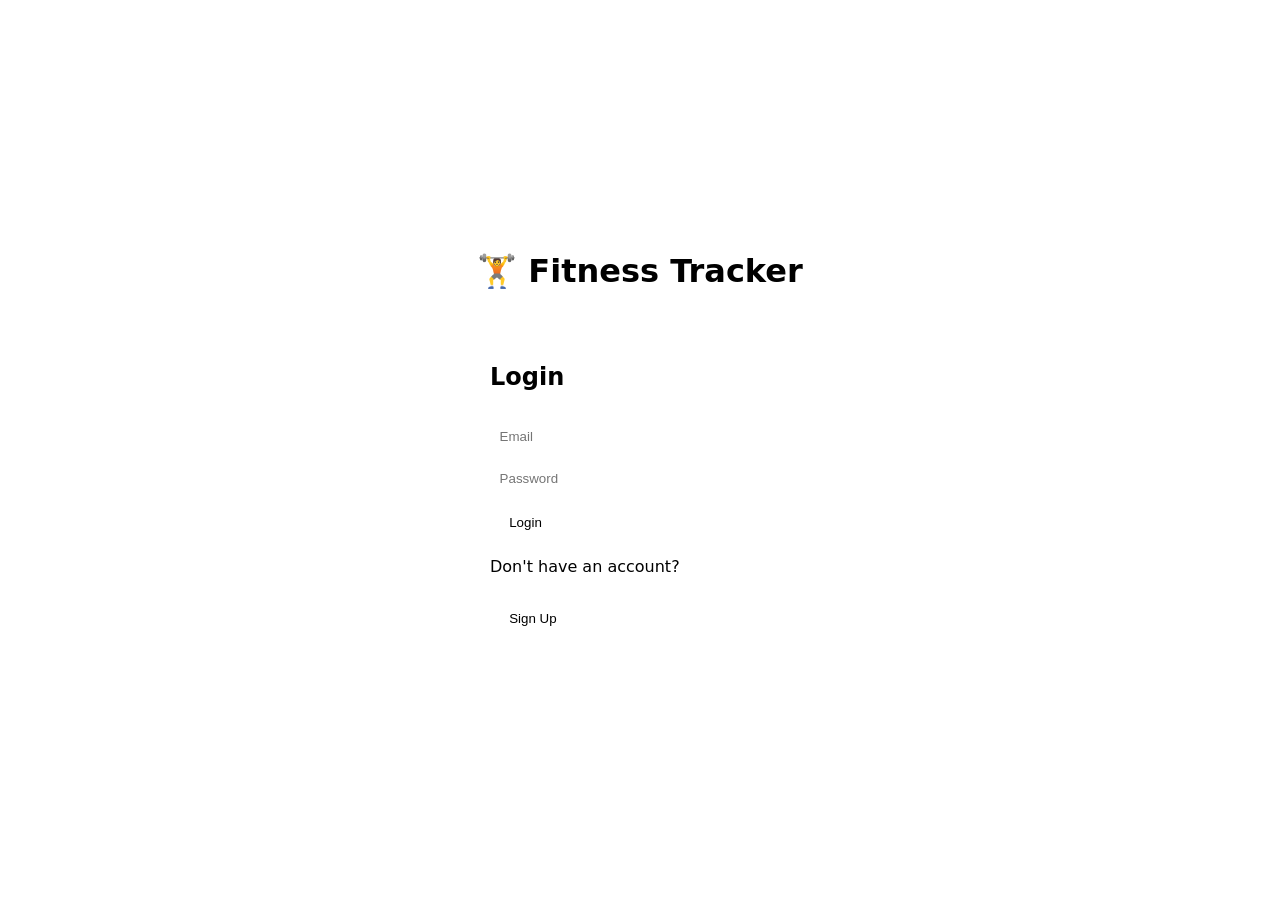
<file: index.html>
<!DOCTYPE html>
<html lang="en">
<head>
  <meta charset="UTF-8" />
  <meta name="viewport" content="width=device-width, initial-scale=1.0" />
  <title>Fitness Tracker - Login</title>
  <link rel="stylesheet" href="style.css" />
</head>
<body>
  <div class="auth-container">
    <h1>🏋️ Fitness Tracker</h1>
    <div class="auth-card">
      <h2>Login</h2>
      <input type="text" placeholder="Email" />
      <input type="password" placeholder="Password" />
      <button onclick="login()">Login</button>
      <p>Don't have an account?</p>
      <button class="secondary">Sign Up</button>
    </div>
  </div>

  <script src="app.js"></script>
</body>
</html>
</file>
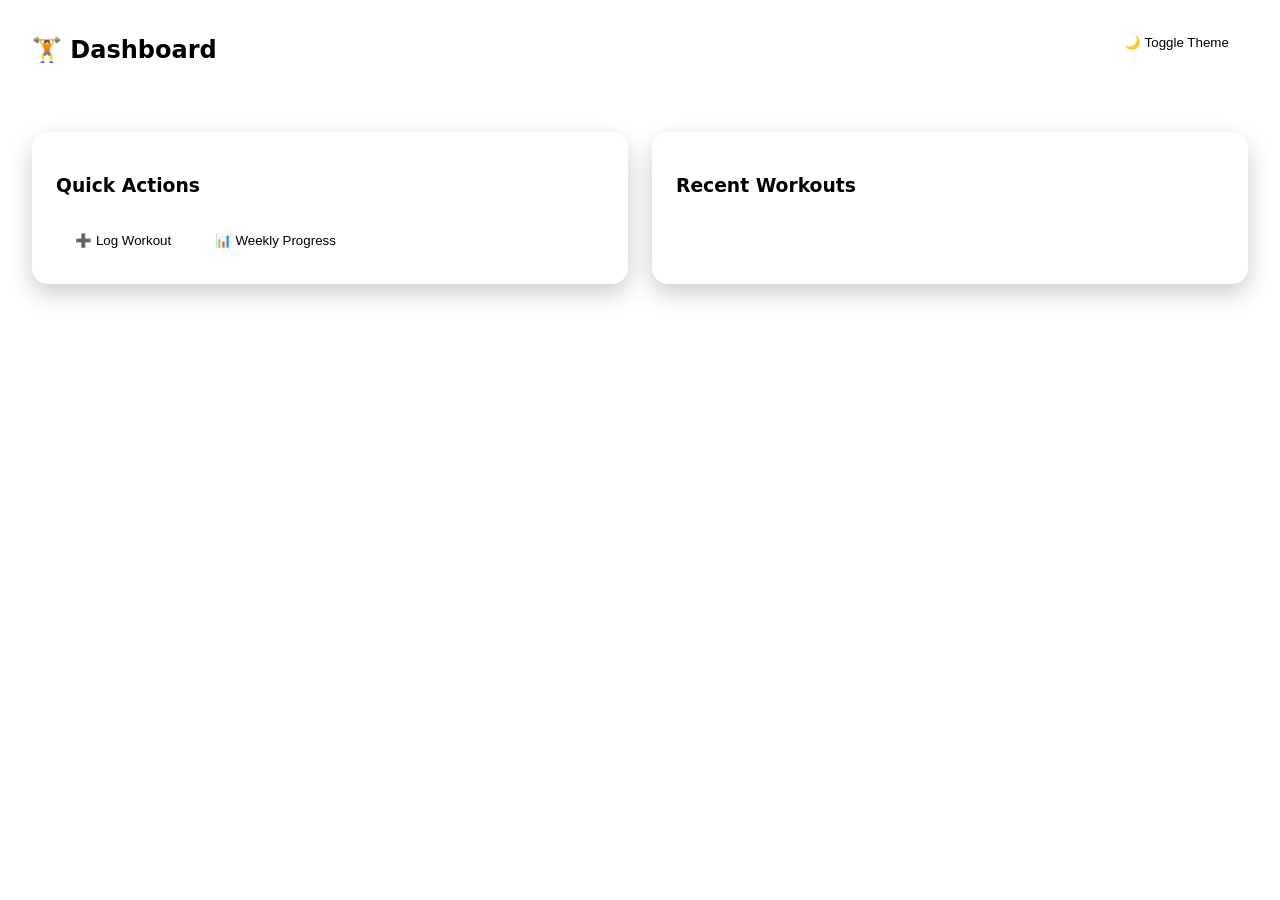
<file: dashboard.html>
<!DOCTYPE html>
<html lang="en">
<head>
  <meta charset="UTF-8" />
  <meta name="viewport" content="width=device-width, initial-scale=1.0" />
  <title>Dashboard</title>
  <link rel="stylesheet" href="style.css" />
</head>
<body>
  <nav>
    <h2>🏋️ Dashboard</h2>
    <div>
      <button onclick="toggleTheme()">🌙 Toggle Theme</button>
    </div>
  </nav>

  <main class="container">
    <div class="card">
      <h3>Quick Actions</h3>
      <button onclick="goWorkout()">➕ Log Workout</button>
      <button onclick="goProgress()">📊 Weekly Progress</button>
    </div>

    <div class="card">
      <h3>Recent Workouts</h3>
      <ul id="recentList"></ul>
    </div>
  </main>

  <script src="app.js"></script>
</body>
</html>
</file>
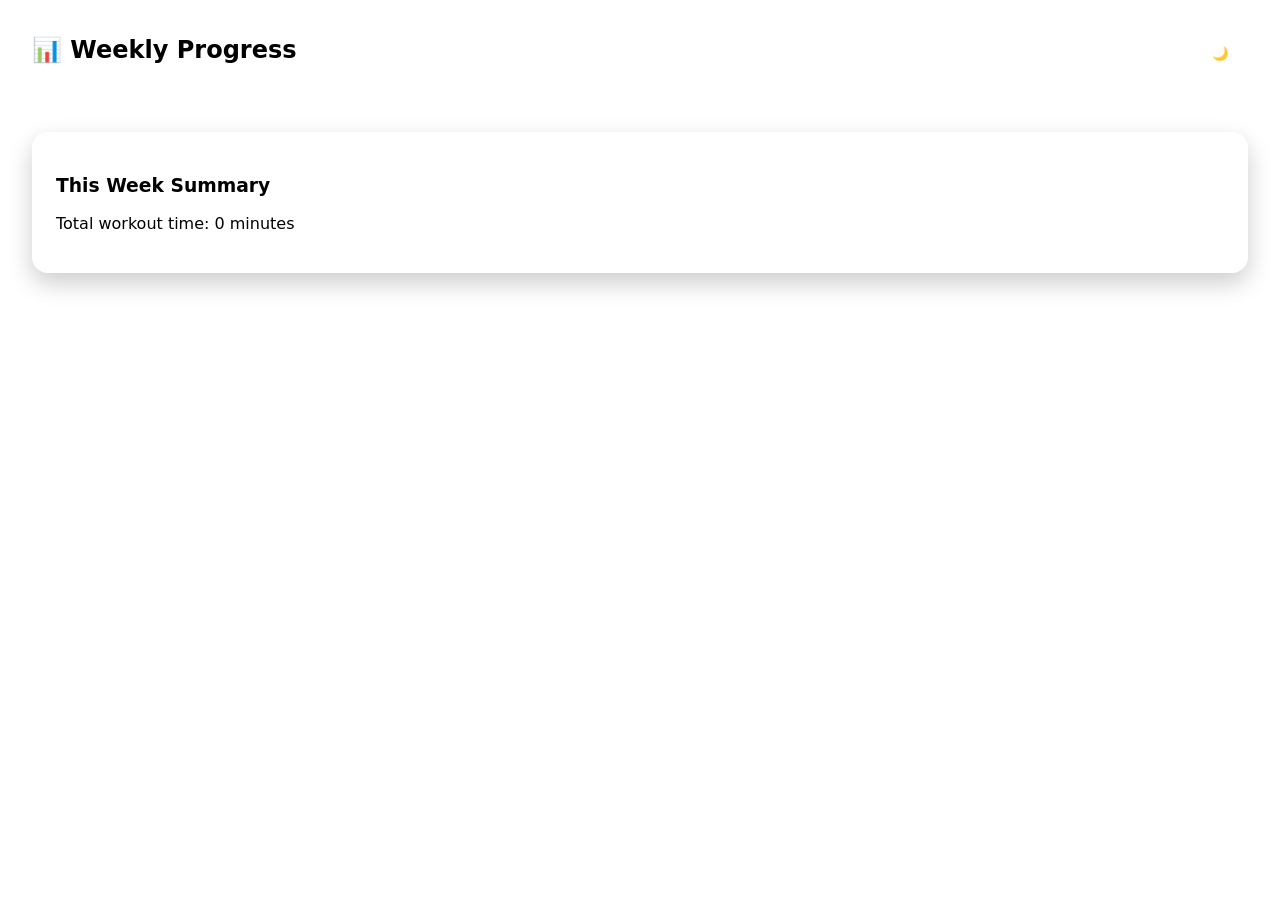
<file: progress.html>
<!DOCTYPE html>
<html lang="en">
<head>
  <meta charset="UTF-8" />
  <meta name="viewport" content="width=device-width, initial-scale=1.0" />
  <title>Weekly Progress</title>
  <link rel="stylesheet" href="style.css" />
</head>
<body>
  <nav>
    <h2>📊 Weekly Progress</h2>
    <button onclick="toggleTheme()">🌙</button>
  </nav>

  <main class="container">
    <div class="card">
      <h3>This Week Summary</h3>
      <p id="summary"></p>
    </div>
  </main>

  <script src="app.js"></script>
</body>
</html>
</file>
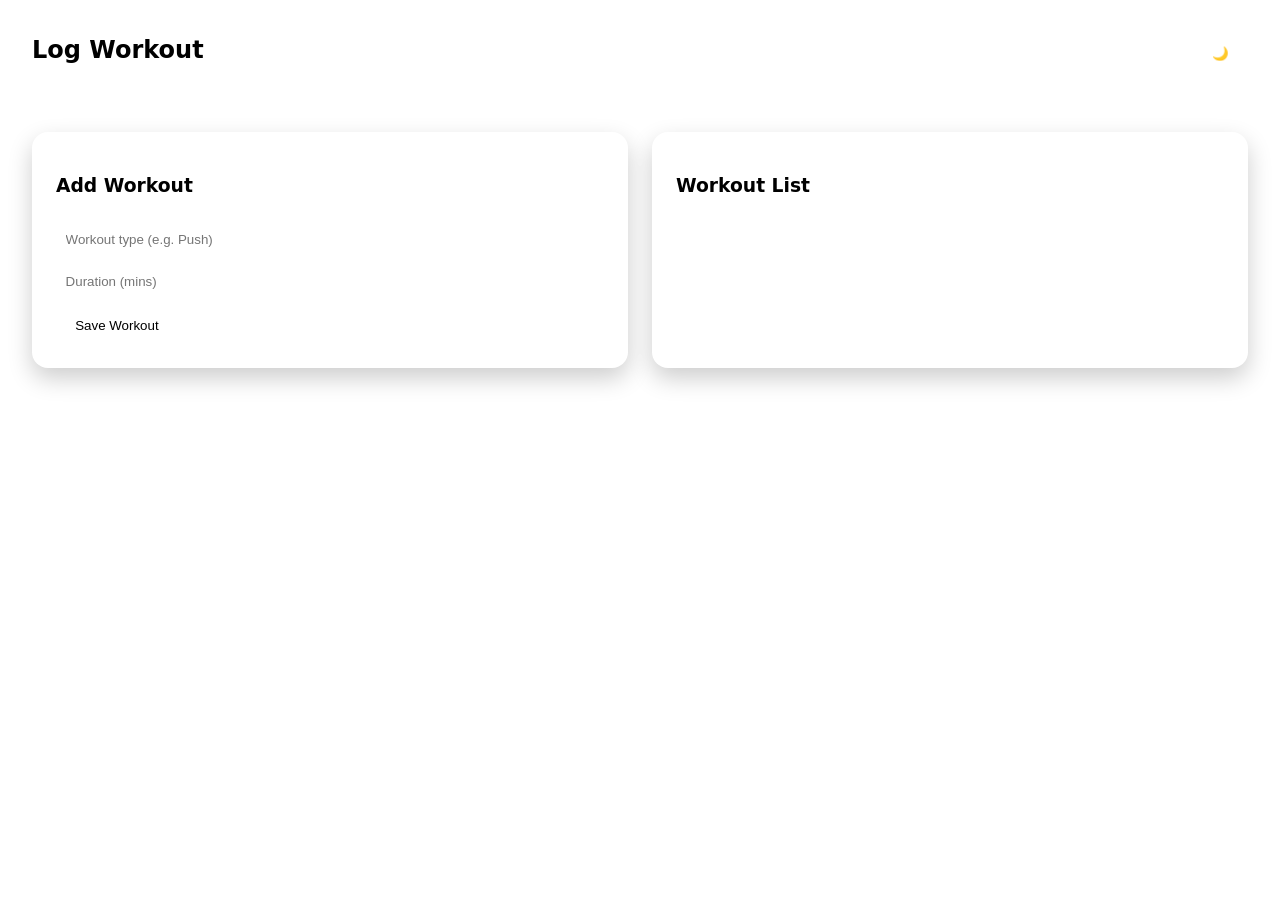
<file: workout.html>
<!DOCTYPE html>
<html lang="en">
<head>
  <meta charset="UTF-8" />
  <meta name="viewport" content="width=device-width, initial-scale=1.0" />
  <title>Workout Log</title>
  <link rel="stylesheet" href="style.css" />
</head>
<body>
  <nav>
    <h2>Log Workout</h2>
    <button onclick="toggleTheme()">🌙</button>
  </nav>

  <main class="container">
    <div class="card">
      <h3>Add Workout</h3>
      <input id="type" placeholder="Workout type (e.g. Push)">
      <input id="duration" type="number" placeholder="Duration (mins)">
      <button onclick="addWorkout()">Save Workout</button>
    </div>

    <div class="card">
      <h3>Workout List</h3>
      <ul id="workoutList"></ul>
    </div>
  </main>

  <script src="app.js"></script>
</body>
</html>
</file>
<file: style.css>
:root {

body {
  margin: 0;
  font-family: system-ui, sans-serif;
  background: var(--bg);
  color: var(--text);
}

nav {
  display: flex;
  justify-content: space-between;
  padding: 1rem 2rem;
  background: var(--card);
}

.container {
  padding: 2rem;
  display: grid;
  gap: 1.5rem;
  grid-template-columns: repeat(auto-fit, minmax(250px, 1fr));
}

.card {
  background: var(--card);
  padding: 1.5rem;
  border-radius: 16px;
  box-shadow: 0 10px 25px rgba(0,0,0,0.2);
}

button {
  background: var(--accent);
  border: none;
  padding: 0.7rem 1.2rem;
  border-radius: 10px;
  cursor: pointer;
  margin-top: 0.5rem;
}

input {
  width: 100%;
  padding: 0.6rem;
  margin-top: 0.5rem;
  border-radius: 8px;
  border: none;
}

.auth-container {
  height: 100vh;
  display: flex;
  justify-content: center;
  align-items: center;
  flex-direction: column;
}

.auth-card {
  background: var(--card);
  padding: 2rem;
  border-radius: 20px;
  width: 300px;
}

@media (max-width:600px){
  nav{padding:1rem}
  .container{padding:1rem}
}
</file>
